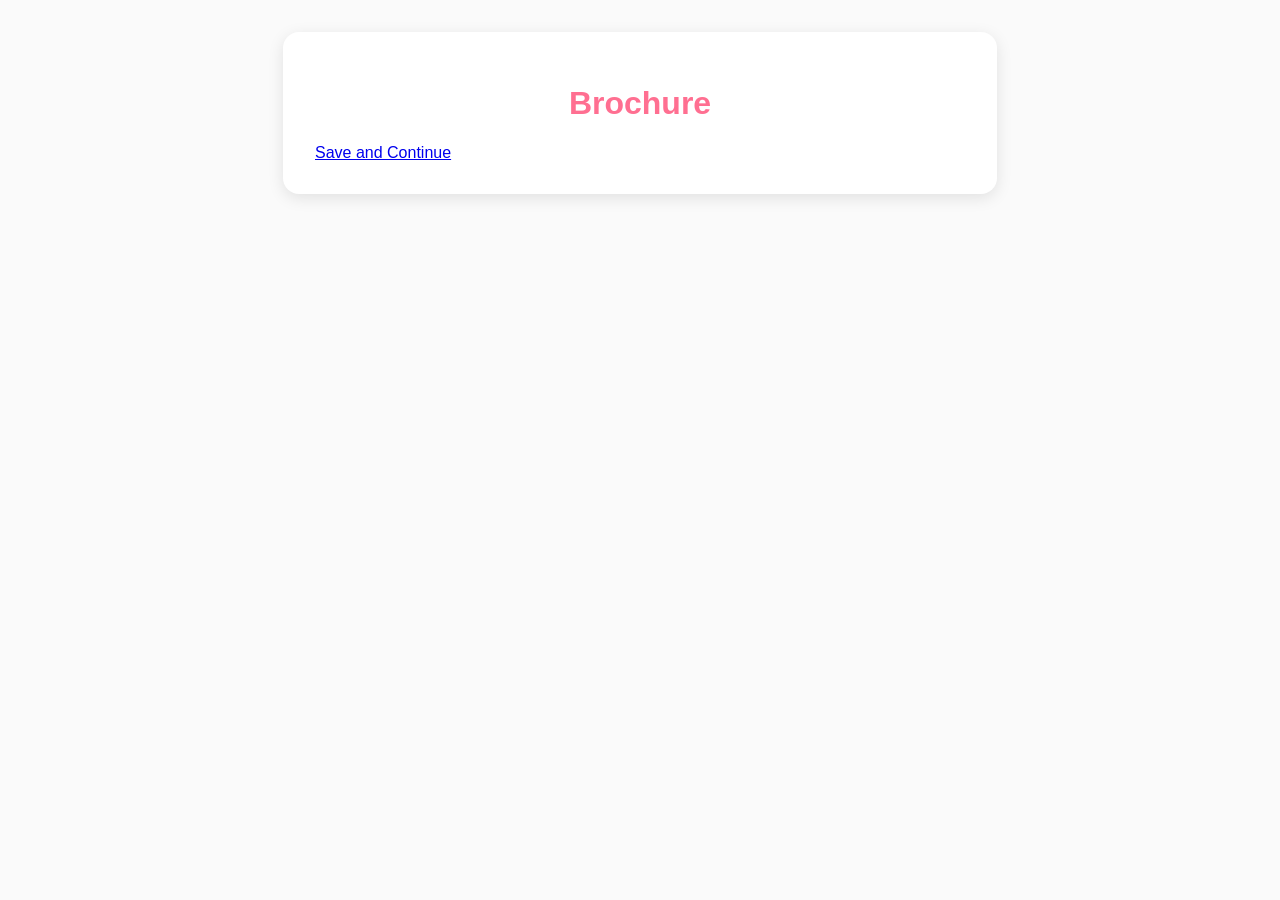
<file: brochure.html>
<!DOCTYPE html>
<html lang="en">
<head>
  <meta charset="UTF-8" />
  <meta name="viewport" content="width=device-width, initial-scale=1.0" />
  <title>Brochure</title>
  <style>
    body {
      font-family: "Segoe UI", Tahoma, Geneva, Verdana, sans-serif;
      background: #fafafa;
      margin: 0;
      padding: 2rem;
      color: #333;
      display: flex;
      justify-content: center;
    }
    .card {
      background: #fff;
      padding: 2rem;
      border-radius: 1rem;
      box-shadow: 0 4px 16px rgba(0, 0, 0, 0.1);
      width: min(90vw, 650px);
    }
    h1 {
      text-align: center;
      color: #ff6f91;
    }
  </style>
</head>
<body>
  <div class="card">
    <h1>Brochure</h1>
    <div id="brochureContent"></div>
    <a href="brochure.html">Save and Continue</a>
  </div>

  <script>
    const brochureContent = document.getElementById("brochureContent");

    // Get and display Trainer brochure
    const trainerInfo = JSON.parse(localStorage.getItem("trainerInfo"));
    const learnerInfo = JSON.parse(localStorage.getItem("learnerInfo"));

    if (trainerInfo) {
      brochureContent.innerHTML = `
        <h2>Trainer Brochure</h2>
        <p><strong>Name:</strong> ${trainerInfo.name}</p>
        <p><strong>Email:</strong> ${trainerInfo.email}</p>
        <p><strong>Crocheting:</strong> ${trainerInfo.years} year(s)</p>
        <p><strong>Projects:</strong> ${trainerInfo.projects}</p>
        <p><strong>Teaching Style:</strong> ${trainerInfo.style}</p>
        <p><strong>Rate:</strong> ${trainerInfo.rate}</p>
        <p><strong>Availability:</strong> ${trainerInfo.availability}</p>
      `;
    }

    // Display Learner brochure
    if (learnerInfo) {
      brochureContent.innerHTML = `
        <h2>Learner Brochure</h2>
        <p><strong>Name:</strong> ${learnerInfo.name}</p>
        <p><strong>Email:</strong> ${learnerInfo.email}</p>
        <p><strong>Learning Goal:</strong> ${learnerInfo.goal}</p>
        <p><strong>Learning Style:</strong> ${learnerInfo.style}</p>
      `;
    }
  </script>
</body>
</html>
</file>
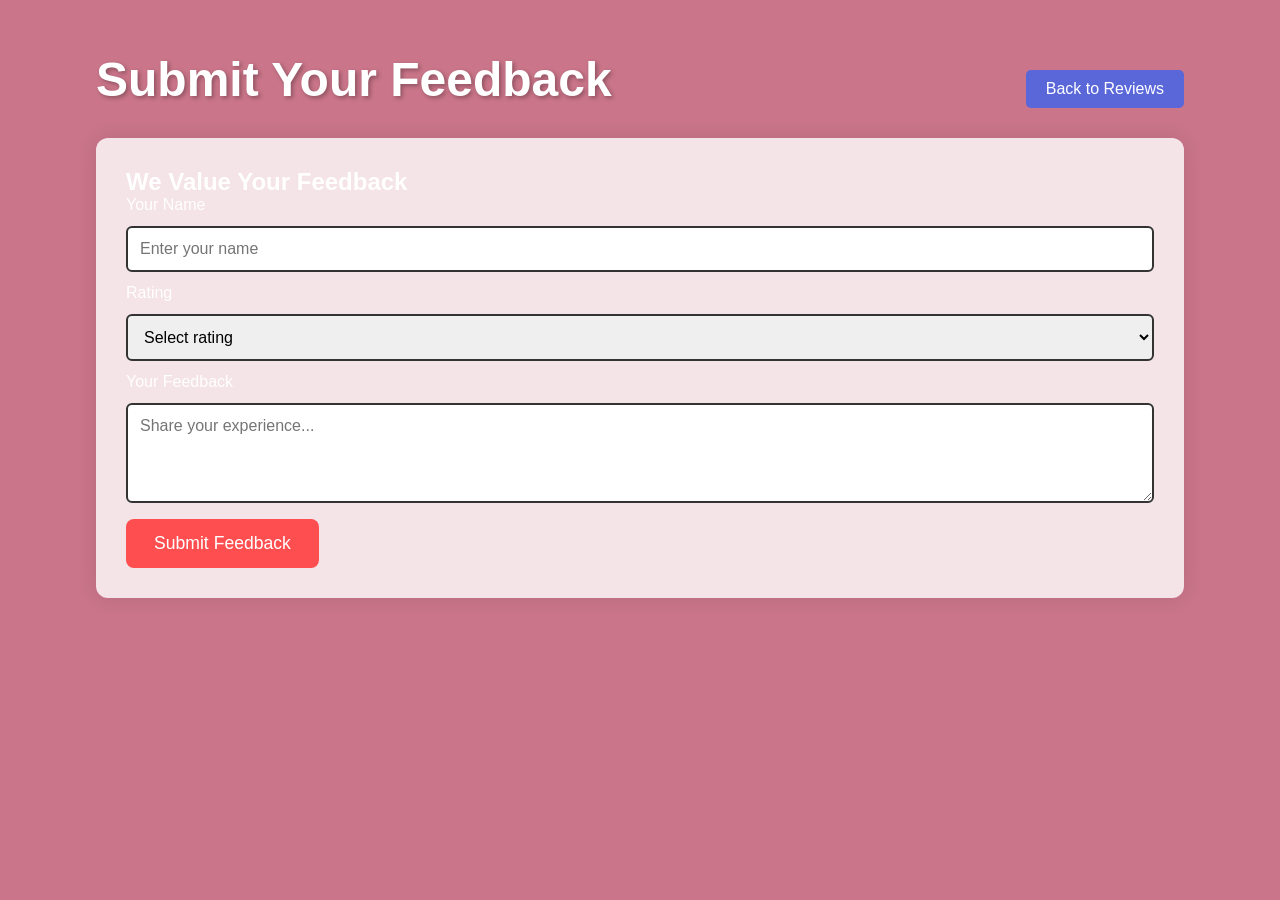
<file: enter.html>
<!DOCTYPE html>
<html lang="en">
<head>
  <meta charset="UTF-8">
  <meta name="viewport" content="width=device-width, initial-scale=1.0">
  <title>Add Customer Feedback</title>
  <link rel="stylesheet" href="style.css">
  <link rel="stylesheet" href="feed.css" >
</head>
<body>
  <div class="container">
    <header>
      <h1>Submit Your Feedback</h1>
      <nav>
        <a href="feed.html" class="btn">Back to Reviews</a>
      </nav>
    </header>

    <div class="form-container">
      <h2>We Value Your Feedback</h2>
      <form id="feedbackForm">
        <div class="input-field">
          <label for="name">Your Name</label>
          <input type="text" id="name" placeholder="Enter your name" required>
        </div>
        <div class="input-field">
          <label for="rating">Rating</label>
          <select id="rating" required>
            <option value="">Select rating</option>
            <option value="5">5 - Excellent</option>
            <option value="4">4 - Very Good</option>
            <option value="3">3 - Good</option>
            <option value="2">2 - Fair</option>
            <option value="1">1 - Poor</option>
          </select>
        </div>
        <div class="input-field">
          <label for="feedback">Your Feedback</label>
          <textarea id="feedback" rows="4" placeholder="Share your experience..." required></textarea>
        </div>
        <button type="submit">Submit Feedback</button>
      </form>
    </div>
  </div>

  <script src="feed.js"></script>
</body>
</html>
</file>
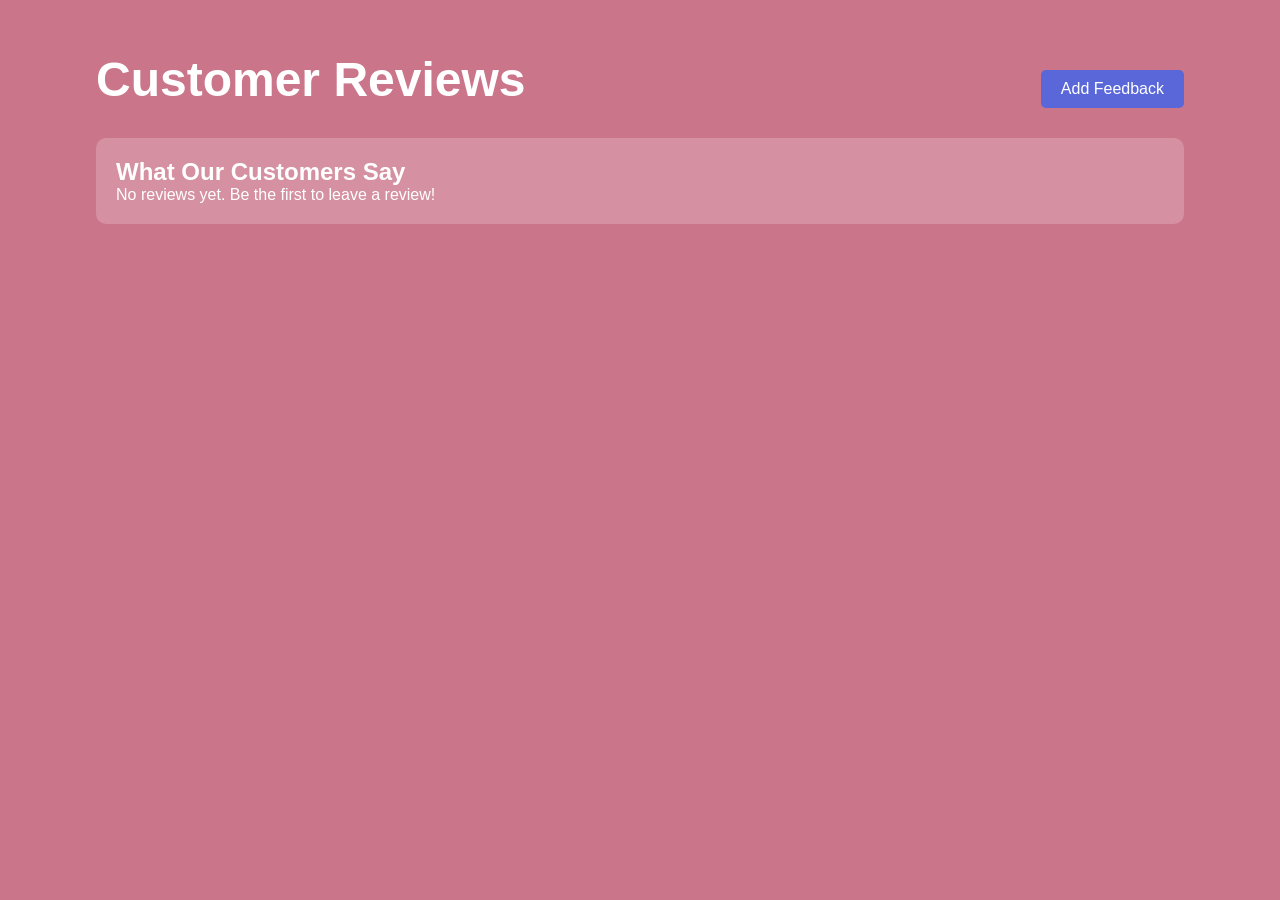
<file: feed.html>
<!DOCTYPE html>
<html lang="en">
<head>
  <meta charset="UTF-8">
  <meta name="viewport" content="width=device-width, initial-scale=1.0">
  <title>Customer Reviews</title>
  <link rel="stylesheet" href="feed.css">
</head>
<body>
  <div class="container">
    <header>
      <h1>Customer Reviews</h1>
      <nav>
        <a href="enter.html" class="btn">Add Feedback</a>
      </nav>
    </header>

    <div class="reviews-container">
      <h2>What Our Customers Say</h2>
      <div id="reviewsList"></div>
    </div>
  </div>

  <script src="feed.js"></script>
</body>
</html>
</file>
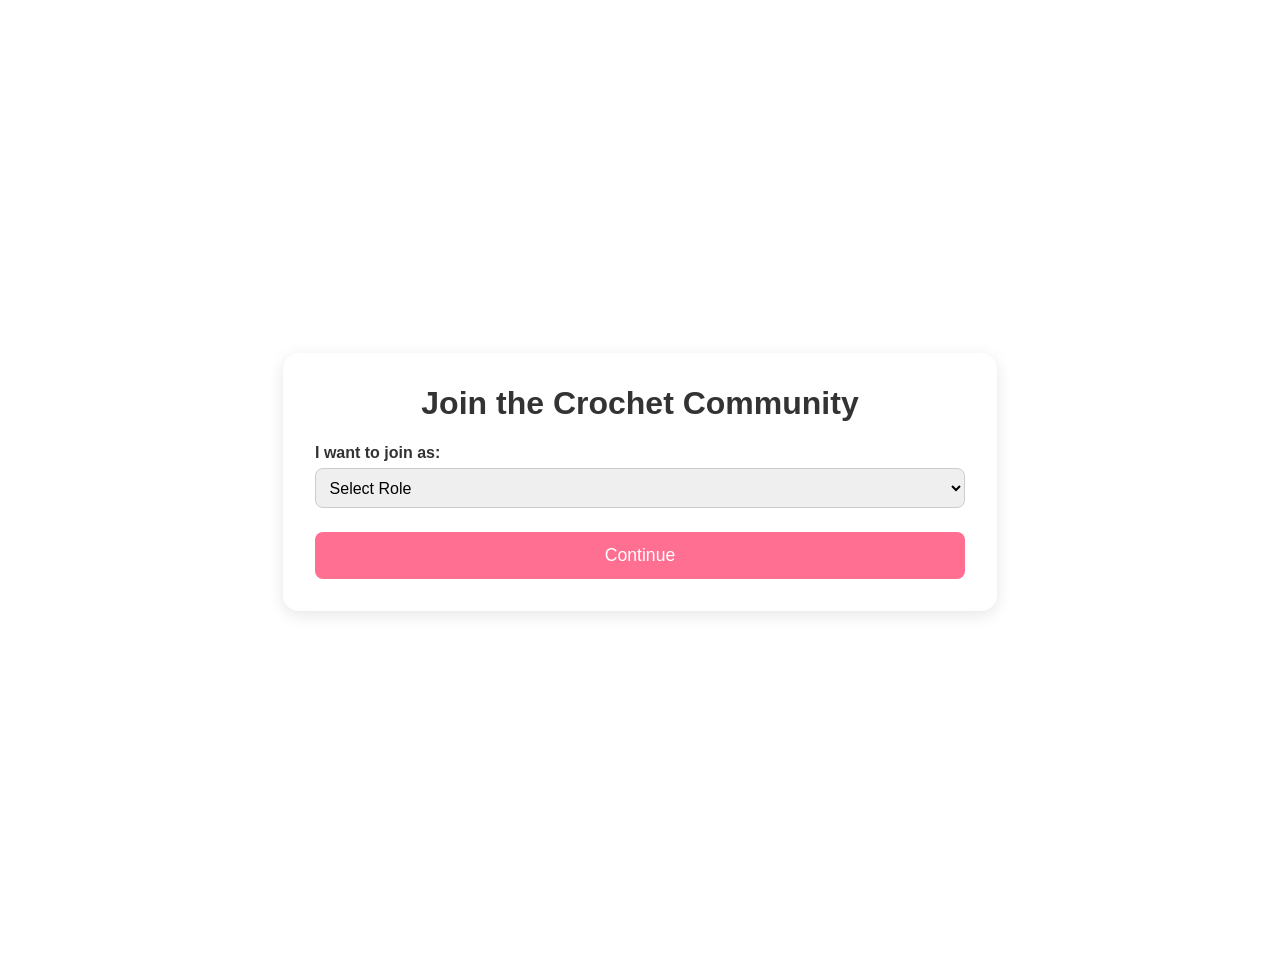
<file: form.html>
<!DOCTYPE html>
<html lang="en">
<head>
  <meta charset="UTF-8" />
  <meta name="viewport" content="width=device-width, initial-scale=1.0"/>
  <title>Crochet Community – Join Us</title>
  <style>
    :root {
      --accent: #ff6f91;
      --dark: #333;
      --light: #fafafa;
    }
    body {
      font-family: "Segoe UI", Tahoma, Geneva, Verdana, sans-serif;
      background: url('https://img.freepik.com/premium-vector/seamless-knitting-motif-with-yarn-hearts-flowers_296715-984.jpg?ga=GA1.1.139723518.1703946554&semt=ais_hybrid&w=740') no-repeat center center fixed;
      background-size: cover;
      margin: 0;
      padding: 2rem;
      display: grid;
      place-items: center;
      color: var(--dark);
      height: 100vh;
    }
    .card {
      background: #fff;
      padding: 2rem;
      border-radius: 1rem;
      box-shadow: 0 4px 16px rgba(0, 0, 0, 0.1);
      width: min(90vw, 650px);
    }
    h1 {
      text-align: center;
      margin-top: 0;
    }
    label {
      display: block;
      margin-top: 1rem;
      font-weight: 600;
    }
    input,
    select,
    textarea {
      width: 100%;
      padding: 0.6rem;
      margin-top: 0.4rem;
      border: 1px solid #ccc;
      border-radius: 0.5rem;
      font-size: 1rem;
    }
    button {
      margin-top: 1.5rem;
      width: 100%;
      padding: 0.8rem;
      border: none;
      background: var(--accent);
      color: #fff;
      border-radius: 0.5rem;
      font-size: 1.1rem;
      cursor: pointer;
      transition: opacity 0.2s;
    }
    button:hover {
      opacity: 0.9;
    }
    .hidden {
      display: none;
    }
    #learnerInfo p {
      margin: 0.5rem 0;
    }
  </style>
</head>
<body>
  <!-- Role Selection Card -->
  <div class="card" id="roleCard">
    <h1>Join the Crochet Community</h1>
    <form id="roleForm">
      <label for="role">I want to join as:</label>
      <select id="role" required>
        <option value="">Select Role</option>
        <option value="trainer">Trainer</option>
        <option value="learner">Learner</option>
      </select>
      <button type="button" id="continueBtn">Continue</button>
    </form>
  </div>

  <!-- Trainer Form Card -->
  <div class="card hidden" id="trainerCard">
    <h1>Trainer Details</h1>
    <form id="trainerForm">
      <label for="trainerName">Full Name</label>
      <input type="text" id="trainerName" required />
      <label for="trainerUsername">Username</label>
      <input type="text" id="trainerUsername" required />
      <label for="trainerEmail">Email</label>
      <input type="email" id="trainerEmail" required />
      <label for="trainerPassword">Password</label>
      <input type="password" id="trainerPassword" required />
      <label for="experience">How long have you been crocheting?</label>
      <input type="number" id="experience" />
      <label for="specialty">What types of crochet projects do you teach?</label>
      <input type="text" id="specialty" />
      <label for="techniques">Do you specialize in any particular crochet techniques or styles?</label>
      <input type="text" id="techniques" />
      <label for="teachingStyle">What is your teaching style like?</label>
      <textarea id="teachingStyle"></textarea>
      <label for="examples">Do you have any examples of projects you've taught before?</label>
      <textarea id="examples"></textarea>
      <label for="experienceLevels">What is your experience teaching beginner, intermediate, and advanced levels?</label>
      <textarea id="experienceLevels"></textarea>
      <label for="certification">Are you certified to teach crochet? (If so, by whom?)</label>
      <input type="text" id="certification" />
      <label for="rate">What is your rate per hour or class?</label>
      <input type="text" id="rate" />
      <button type="button" id="saveContinueBtn">Save & Continue</button>
    </form>
  </div>

  <!-- Learner Form Card -->
  <div class="card hidden" id="learnerCard">
    <h1>Learner Details</h1>
    <form id="learnerForm">
      <label for="learnerName">Full Name</label>
      <input type="text" id="learnerName" required />
      <label for="learnerUsername">Username</label>
      <input type="text" id="learnerUsername" required />
      <label for="learnerEmail">Email</label>
      <input type="email" id="learnerEmail" required />
      <label for="learnerPassword">Password</label>
      <input type="password" id="learnerPassword" required />
      <label for="goals">What are your crochet learning goals?</label>
      <textarea id="goals" required></textarea>
      <label for="preferredStyle">What is your preferred learning style?</label>
      <input type="text" id="preferredStyle" required />
      <button type="button" id="saveLearnerBtn">Save & Continue</button>
    </form>
  </div>

  <!-- Confirmation Card -->
  <div class="card hidden" id="confirmationCard">
    <h1>Double-Check Your Information</h1>
    <div id="learnerInfo"></div>
    <button type="button" id="continueBtnDashboard">Continue to Dashboard</button>
  </div>

  <script>
    document.addEventListener('DOMContentLoaded', () => {
      const continueBtn = document.getElementById('continueBtn');
      const roleSelect = document.getElementById('role');
      const roleCard = document.getElementById('roleCard');
      const trainerCard = document.getElementById('trainerCard');
      const learnerCard = document.getElementById('learnerCard');
      const saveTrainerBtn = document.getElementById('saveContinueBtn');
      const saveLearnerBtn = document.getElementById('saveLearnerBtn');
      const confirmationCard = document.getElementById('confirmationCard');
      const learnerInfo = document.getElementById('learnerInfo');
      const continueBtnDashboard = document.getElementById('continueBtnDashboard');

      continueBtn.addEventListener('click', () => {
        const role = roleSelect.value;
        if (!role) {
          alert('Please choose a role');
          return;
        }
        roleCard.classList.add('hidden');
        if (role === 'trainer') {
          trainerCard.classList.remove('hidden');
        } else if (role === 'learner') {
          learnerCard.classList.remove('hidden');
        }
      });

      if (saveTrainerBtn) {
        saveTrainerBtn.addEventListener('click', () => {
          const form = document.getElementById('trainerForm');
          if (form.checkValidity()) {
            saveTrainerBtn.innerText = 'Saved ✅';
            saveTrainerBtn.disabled = true;
            setTimeout(() => {
              window.location.href = 'trainer-dashboard.html';
            }, 1500);
          } else {
            alert('Please fill out all required fields');
          }
        });
      }

      if (saveLearnerBtn) {
        saveLearnerBtn.addEventListener('click', () => {
          const form = document.getElementById('learnerForm');
          if (form.checkValidity()) {
            const name = document.getElementById('learnerName').value;
            const username = document.getElementById('learnerUsername').value;
            const email = document.getElementById('learnerEmail').value;
            const goals = document.getElementById('goals').value;
            const style = document.getElementById('preferredStyle').value;

            learnerCard.classList.add('hidden');
            confirmationCard.classList.remove('hidden');
            learnerInfo.innerHTML = `
              <p><strong>Name:</strong> ${name}</p>
              <p><strong>Username:</strong> ${username}</p>
              <p><strong>Email:</strong> ${email}</p>
              <p><strong>Goals:</strong> ${goals}</p>
              <p><strong>Preferred Style:</strong> ${style}</p>
            `;
          } else {
            alert('Please fill out all required fields');
          }
        });
      }

      continueBtnDashboard.addEventListener('click', () => {
        window.location.href = 'learner-dashboard.html';
      });
    });
  </script>
</body>
</html>
</file>
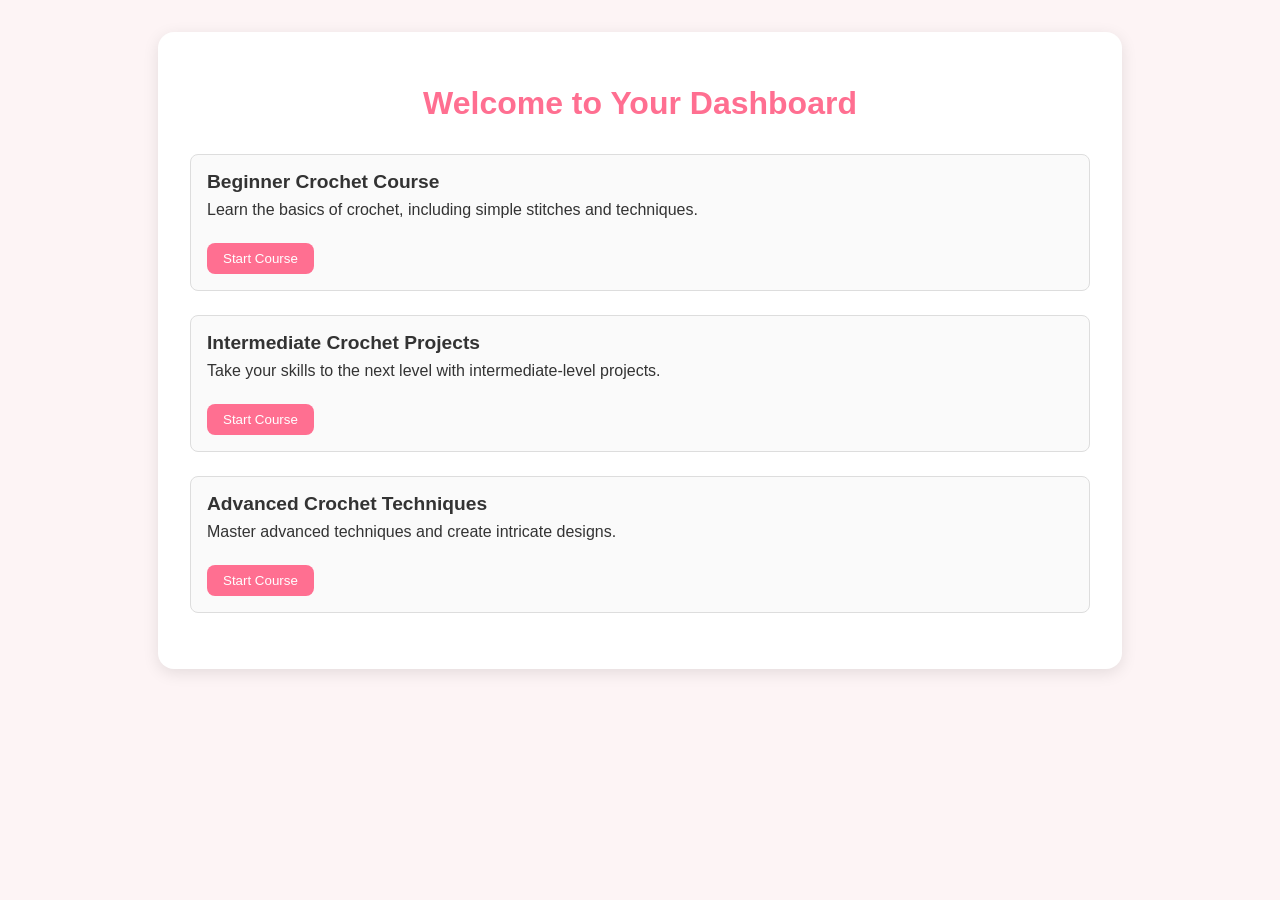
<file: learner-dashboard.html>
<!DOCTYPE html>
<html lang="en">
<head>
  <meta charset="UTF-8">
  <meta name="viewport" content="width=device-width, initial-scale=1.0">
  <title>Learner Dashboard</title>
  <style>
    body {
      font-family: "Segoe UI", Tahoma, Geneva, Verdana, sans-serif;
      background: #fdf4f5;
      margin: 0;
      padding: 2rem;
      color: #333;
    }
    .dashboard {
      max-width: 900px;
      margin: 0 auto;
      padding: 2rem;
      background: #fff;
      border-radius: 1rem;
      box-shadow: 0 4px 16px rgba(0, 0, 0, 0.1);
    }
    .dashboard h1 {
      color: #ff6f91;
      text-align: center;
      margin-bottom: 2rem;
    }
    .course {
      margin-bottom: 1.5rem;
      padding: 1rem;
      background: #fafafa;
      border: 1px solid #ddd;
      border-radius: 0.5rem;
    }
    .course h2 {
      margin: 0 0 0.5rem;
      font-size: 1.2rem;
    }
    .course p {
      margin: 0.5rem 0;
      font-size: 1rem;
    }
    .course button {
      margin-top: 1rem;
      padding: 0.5rem 1rem;
      border: none;
      background: #ff6f91;
      color: #fff;
      border-radius: 0.5rem;
      cursor: pointer;
    }
    .course button:hover {
      opacity: 0.9;
    }
  </style>
</head>
<body>
  <div class="dashboard">
    <h1>Welcome to Your Dashboard</h1>
    <div class="course">
      <h2>Beginner Crochet Course</h2>
      <p>Learn the basics of crochet, including simple stitches and techniques.</p>
      <button>Start Course</button>
    </div>
    <div class="course">
      <h2>Intermediate Crochet Projects</h2>
      <p>Take your skills to the next level with intermediate-level projects.</p>
      <button>Start Course</button>
    </div>
    <div class="course">
      <h2>Advanced Crochet Techniques</h2>
      <p>Master advanced techniques and create intricate designs.</p>
      <button>Start Course</button>
    </div>
  </div>
</body>
</html>
</file>
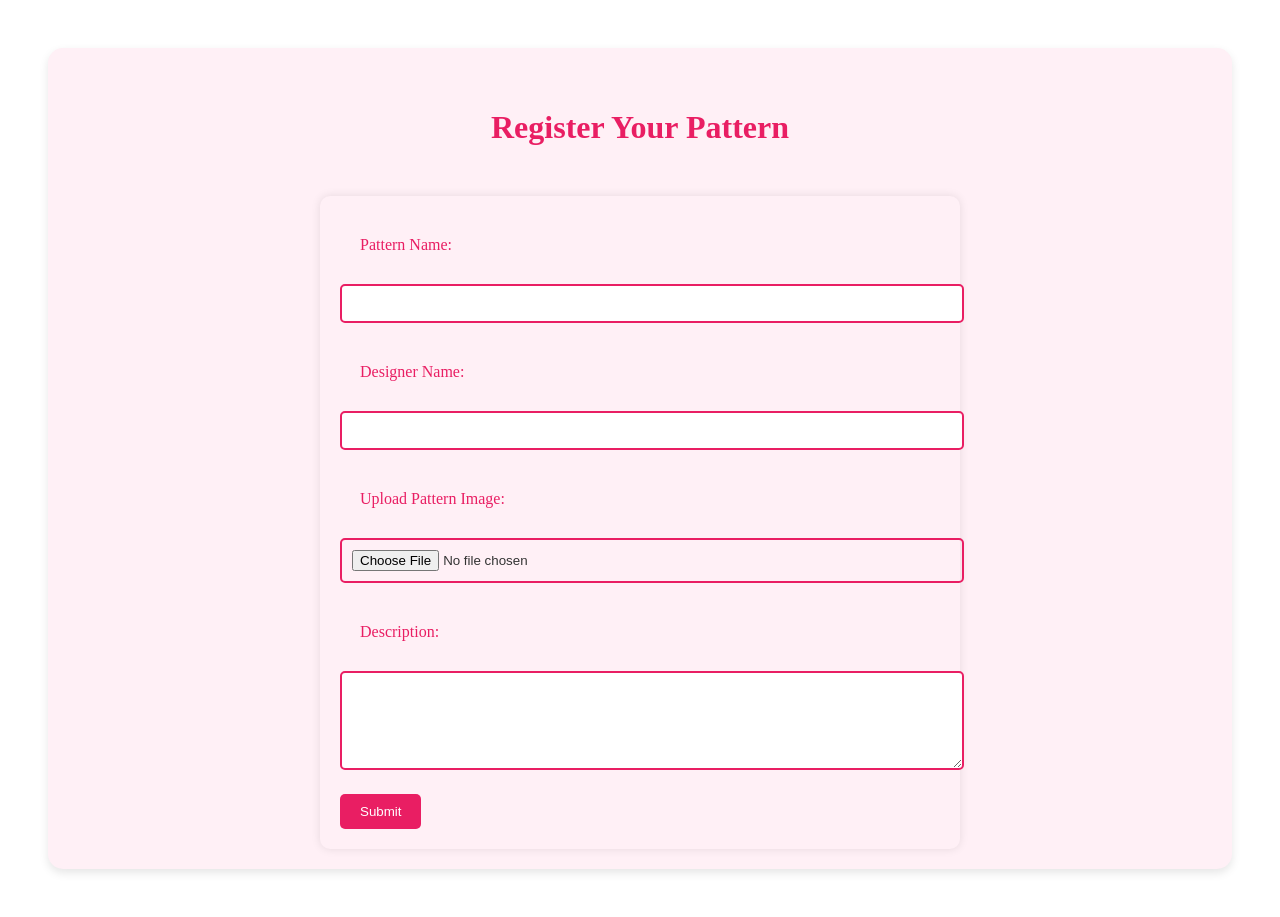
<file: register.html>
<!DOCTYPE html>
<html lang="en">
<head>
    <meta charset="UTF-8">
    <meta name="viewport" content="width=device-width, initial-scale=1.0">
    <title>Register Pattern</title>
    <link rel="stylesheet" href="pattern.css">
</head>
<body>
    <div class="container">
        <h1>Register Your Pattern</h1>
        <form id="pattern-form">
            <label for="pattern-name">Pattern Name:</label>
            <input type="text" id="pattern-name" name="pattern-name" required>

            <label for="designer-name">Designer Name:</label>
            <input type="text" id="designer-name" name="designer-name" required>

            <label for="pattern-image">Upload Pattern Image:</label>
            <input type="file" id="pattern-image" name="pattern-image" accept="image/*" required>

            <label for="description">Description:</label>
            <textarea id="description" name="description" rows="5" required></textarea>

            <input type="submit" value="Submit">
        </form>
    </div>

    <script>
        document.getElementById("pattern-form").addEventListener("submit", function (e) {
            e.preventDefault(); // Prevent actual submission
            alert("Pattern submitted successfully!");
            this.reset(); // Optional: clear the form after submission
        });
    </script>
</body>
</html>
</file>
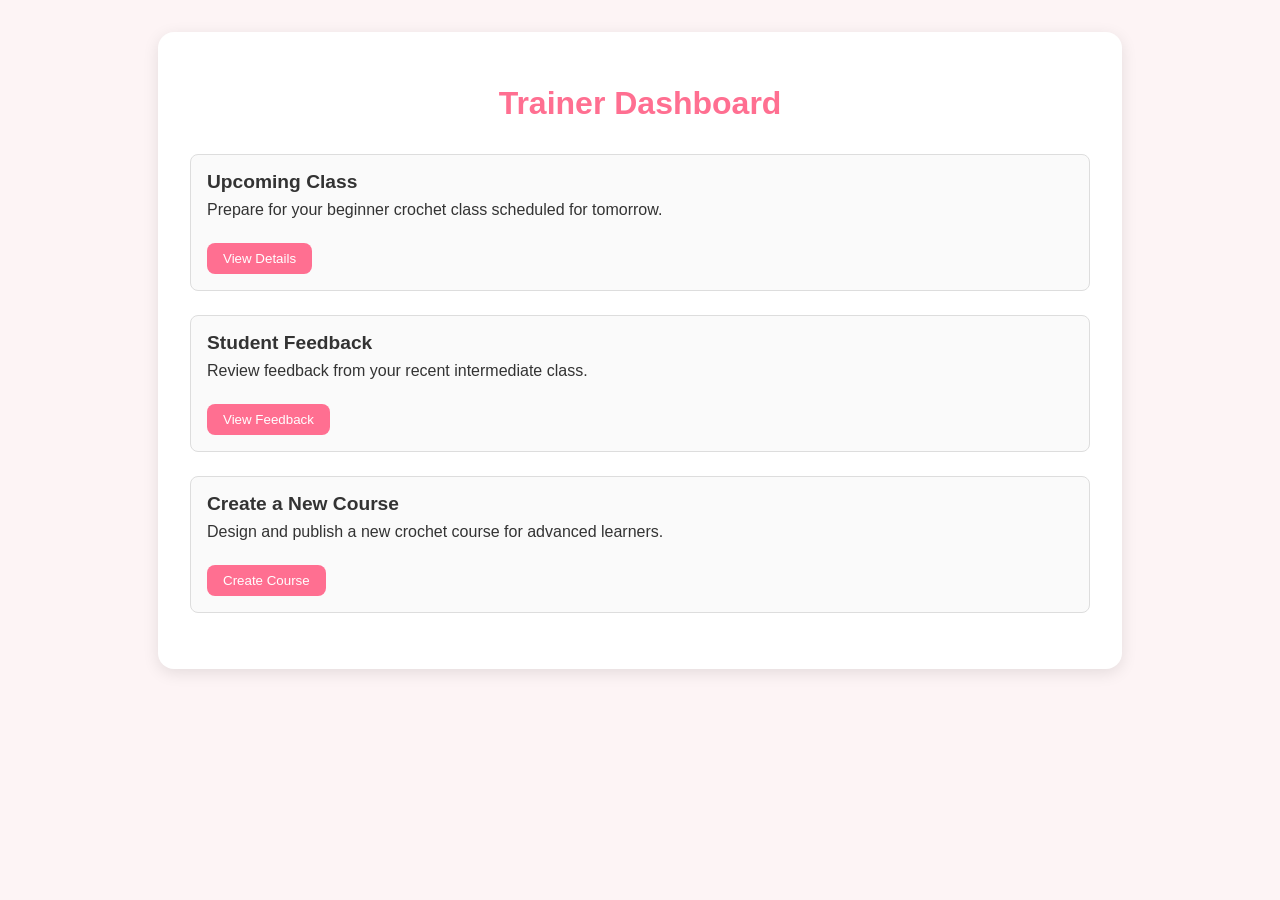
<file: trainer-dashboard.html>
<!DOCTYPE html>
<html lang="en">
<head>
  <meta charset="UTF-8">
  <meta name="viewport" content="width=device-width, initial-scale=1.0">
  <title>Trainer Dashboard</title>
  <style>
    body {
      font-family: "Segoe UI", Tahoma, Geneva, Verdana, sans-serif;
      background: #fdf4f5;
      margin: 0;
      padding: 2rem;
      color: #333;
    }
    .dashboard {
      max-width: 900px;
      margin: 0 auto;
      padding: 2rem;
      background: #fff;
      border-radius: 1rem;
      box-shadow: 0 4px 16px rgba(0, 0, 0, 0.1);
    }
    .dashboard h1 {
      color: #ff6f91;
      text-align: center;
      margin-bottom: 2rem;
    }
    .task {
      margin-bottom: 1.5rem;
      padding: 1rem;
      background: #fafafa;
      border: 1px solid #ddd;
      border-radius: 0.5rem;
    }
    .task h2 {
      margin: 0 0 0.5rem;
      font-size: 1.2rem;
    }
    .task p {
      margin: 0.5rem 0;
      font-size: 1rem;
    }
    .task button {
      margin-top: 1rem;
      padding: 0.5rem 1rem;
      border: none;
      background: #ff6f91;
      color: #fff;
      border-radius: 0.5rem;
      cursor: pointer;
    }
    .task button:hover {
      opacity: 0.9;
    }
  </style>
</head>
<body>
  <div class="dashboard">
    <h1>Trainer Dashboard</h1>
    <div class="task">
      <h2>Upcoming Class</h2>
      <p>Prepare for your beginner crochet class scheduled for tomorrow.</p>
      <button>View Details</button>
    </div>
    <div class="task">
      <h2>Student Feedback</h2>
      <p>Review feedback from your recent intermediate class.</p>
      <button>View Feedback</button>
    </div>
    <div class="task">
      <h2>Create a New Course</h2>
      <p>Design and publish a new crochet course for advanced learners.</p>
      <button>Create Course</button>
    </div>
  </div>
</body>
</html>
</file>
<file: style.css>
/* Styles common for both pages are already included above */

.form-container {
    background-color: rgba(255, 255, 255, 0.8);
    padding: 30px;
    border-radius: 12px;
    box-shadow: 0 0 20px rgba(0, 0, 0, 0.1);
  }
  
  input, textarea, select {
    width: 100%;
    padding: 12px;
    margin: 12px 0;
    border-radius: 6px;
    border: 2px solid #333;
    font-size: 1rem;
  }
  
  input:focus, textarea:focus, select:focus {
    border-color: #5A67D8;
  }
  
  button {
    padding: 14px 28px;
    background-color: #ff4e50;
    color: #fff;
    border: none;
    border-radius: 8px;
    font-size: 1.1rem;
    cursor: pointer;
  }
  
  button:hover {
    background-color: #ff6b6b;
  }
  
  header h1 {
    color: #fff;
    text-shadow: 2px 2px 4px rgba(0, 0, 0, 0.3);
  }
</file>
<file: feed.css>
* {
    margin: 0;
    padding: 0;
    box-sizing: border-box;
    font-family: 'Arial', sans-serif;
  }
  
  body {
    background:#ca7589;
    color: #fff;
  }
  
  .container {
    width: 85%;
    margin: 50px auto;
    max-width: 1200px;
  }
  
  header {
    display: flex;
    justify-content: space-between;
    align-items: center;
    margin-bottom: 30px;
  }
  
  h1 {
    font-size: 3rem;
    color: #fff;
  }
  
  nav .btn {
    padding: 10px 20px;
    background-color: #5A67D8;
    color: white;
    text-decoration: none;
    border-radius: 5px;
    transition: background-color 0.3s ease;
  }
  
  nav .btn:hover {
    background-color: #4349d8;
  }
  
  .reviews-container {
    background-color: rgba(255, 255, 255, 0.2);
    padding: 20px;
    border-radius: 10px;
  }
  
  .review-card {
    background-color: rgba(255, 255, 255, 0.5);
    padding: 15px;
    border-radius: 8px;
    margin-bottom: 10px;
  }
  
  .review-card h3 {
    font-size: 1.4rem;
    color: #333;
  }
  
  .review-card p {
    font-size: 1.1rem;
    color: #000;
  }
  
  .review-card .rating {
    color: #FFD700;
    font-size: 1.2rem;
  }
  


  .btn {
    text-decoration: none;
    background-color: #FF6347;
    padding: 10px 20px;
    color: white;
    border-radius: 8px;
    display: inline-block;
    margin-top: 20px;
    transition: background-color 0.3s ease;
    font-size: 1rem;
  }
  
  .btn:hover {
    background-color: #e5543f;
  }
  
  /* RESPONSIVE: Adjustments for tablets */
  @media only screen and (max-width: 768px) {
    .btn, .back-link {
      padding: 8px 16px;
      font-size: 0.9rem;
    }
  }
  
  /* RESPONSIVE: Adjustments for mobile */
  @media only screen and (max-width: 480px) {
    .btn, .back-link {
      padding: 6px 12px;
      font-size: 0.8rem;
      width: 100%; /* Make the button span the full width on mobile */
      text-align: center;
    }
  }
</file>
<file: pattern.css>
* {
    color: #333;
    padding: 20px;
}

h1 {
    text-align: center;
    color: #E91E63;
    margin-bottom: 30px;
}

.container {
    max-width: 1200px;
    margin: 0 auto;
    padding: 20px;
    background-color: #fff0f6;
    border-radius: 15px;
    box-shadow: 0px 4px 10px rgba(0, 0, 0, 0.1);
}

.search-bar {
    display: flex;
    justify-content: center;
    align-items: center;
    margin-bottom: 20px;
}

.search-bar input {
    padding: 12px;
    width: 50%;
    border: 2px solid #E91E63;
    border-radius: 5px 0 0 5px;
    outline: none;
    font-size: 16px;
}

.search-bar button {
    padding: 12px;
    background-color: #E91E63;
    border: none;
    border-radius: 0 5px 5px 0;
    cursor: pointer;
    color: white;
}

.search-bar button i {
    font-size: 18px;
}

.search-bar button:hover {
    background-color: #C2185B;
}

.pattern-grid {
    display: grid;
    grid-template-columns: repeat(2, 1fr);
    grid-gap: 20px;
}

.pattern-box {
    position: relative;
    overflow: hidden;
}

.pattern-box img {
    width: 100%;
    height: 250px; /* You can adjust this height as needed */
    display: block;
    object-fit: cover; /* Ensures image fills the space without distortion */
    border-radius: 10px;
}

.overlay {
    position: absolute;
    top: 0;
    left: 0;
    right: 0;
    bottom: 0;
    background-color: rgba(233, 30, 99, 0.6);
    display: flex;
    justify-content: center;
    align-items: center;
    opacity: 0;
    transition: opacity 0.3s ease;
    border-radius: 10px;
}

.overlay a {
    color: white;
    font-size: 24px;
    text-decoration: none;
    background-color: #E91E63;
    padding: 10px 20px;
    border-radius: 5px;
}

.pattern-box:hover .overlay {
    opacity: 1;
}

.register-button {
    text-align: center;
    margin-top: 30px;
}

.button {
    background-color: #E91E63;
    color: white;
    padding: 10px 20px;
    border-radius: 5px;
    text-decoration: none;
    font-size: 18px;
}

.button:hover {
    background-color: #C2185B;
}

form {
    max-width: 600px;
    margin: 0 auto;
    background-color: #fff0f6;
    padding: 20px;
    border-radius: 10px;
    box-shadow: 0 0 10px rgba(0, 0, 0, 0.1);
}

form label {
    display: block;
    margin-bottom: 10px;
    color: #E91E63;
}

form input[type="text"],
form input[type="file"],
form textarea {
    width: 100%;
    padding: 10px;
    margin-bottom: 20px;
    border: 2px solid #E91E63;
    border-radius: 5px;
}

form input[type="submit"] {
    background-color: #E91E63;
    color: white;
    padding: 10px 20px;
    border: none;
    border-radius: 5px;
    cursor: pointer;
}

form input[type="submit"]:hover {
    background-color: #C2185B;
}

/* Responsive Styles */
@media (max-width: 768px) {
    .pattern-grid {
        grid-template-columns: 1fr;
    }

    .search-bar input {
        width: 80%;
    }
}
</file>
